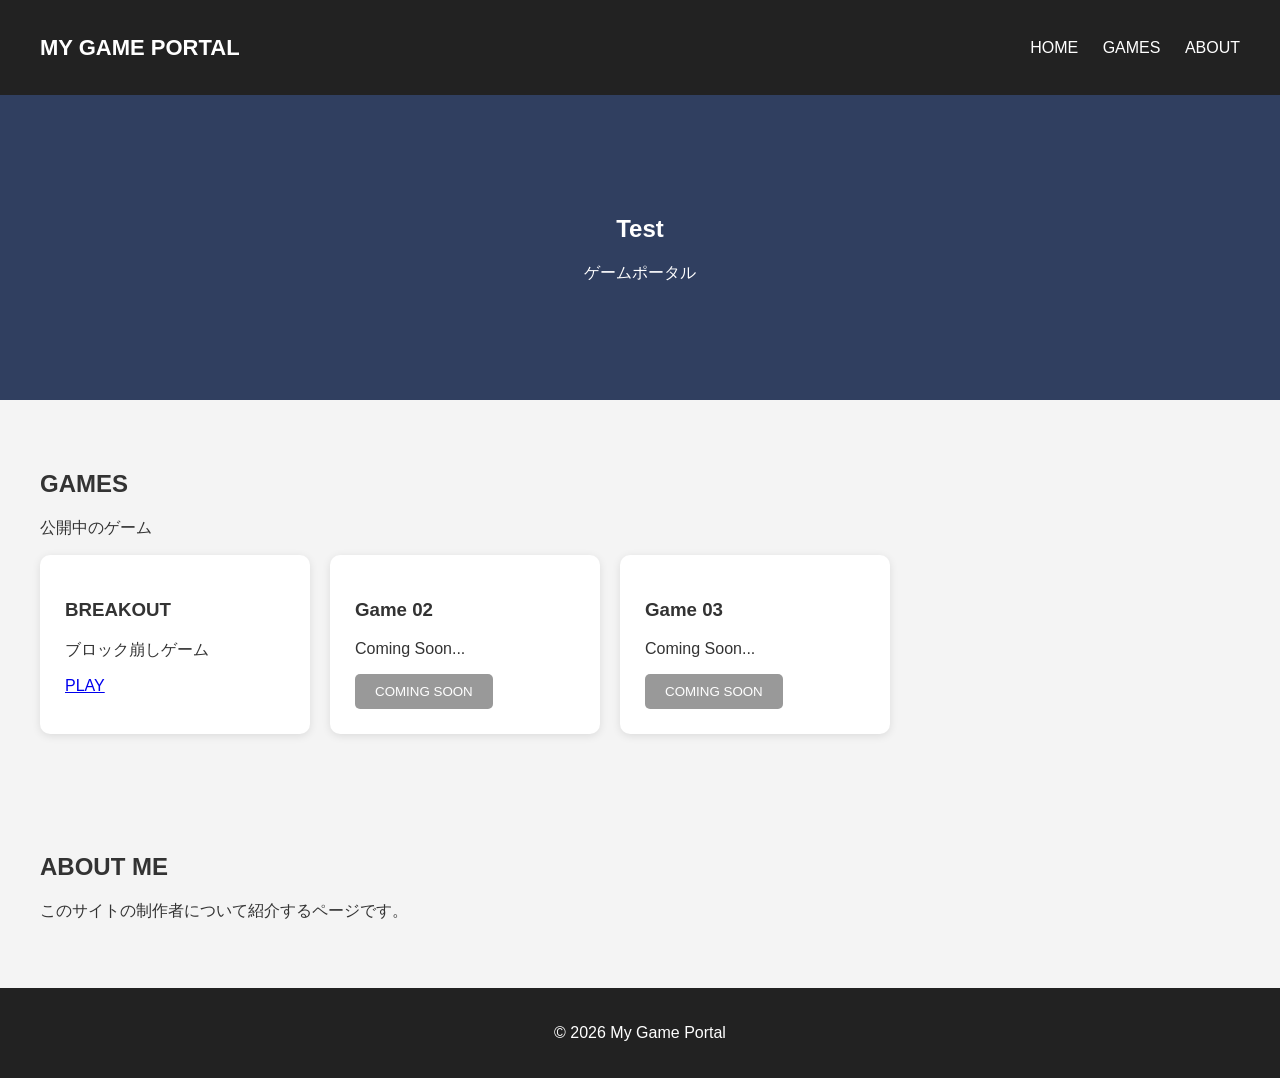
<file: index.html>
<!DOCTYPE html>
<html lang="ja">
<head>
    <meta charset="UTF-8">
    <meta name="viewport" content="width=device-width, initial-scale=1.0">
    <title>My Game Portal</title>
    <link rel="stylesheet" href="css/style.css">
</head>
<body>

    <!-- ヘッダー -->
    <header>
        <h1>MY GAME PORTAL</h1>

        <nav>
            <a href="#home">HOME</a>
            <a href="#games">GAMES</a>
            <a href="#about">ABOUT</a>
        </nav>
    </header>

    <main>

        <!-- トップページ -->
        <section id="home" class="hero">
            <h2>Test</h2>
            <p>ゲームポータル</p>
        </section>

        <!-- ゲーム一覧 -->
        <section id="games">
            <h2>GAMES</h2>
            <p>公開中のゲーム</p>

            <div class="game-list">
                <div class="game-card">
                    <h3>BREAKOUT</h3>
                    <p>ブロック崩しゲーム</p>
                    <a href="games/breakout/index.html" class="play-button">
                        PLAY
                    </a>
                </div>

                <article class="game-card">
                    <h3>Game 02</h3>
                    <p>Coming Soon...</p>
                    <button disabled>COMING SOON</button>
                </article>

                <article class="game-card">
                    <h3>Game 03</h3>
                    <p>Coming Soon...</p>
                    <button disabled>COMING SOON</button>
                </article>
            </div>
        </section>

        <!-- プロフィール -->
        <section id="about">
            <h2>ABOUT ME</h2>
            <p>このサイトの制作者について紹介するページです。</p>
        </section>

    </main>

    <footer>
        <p>&copy; 2026 My Game Portal</p>
    </footer>

    <script src="js/main.js"></script>
</body>
</html>
</file>
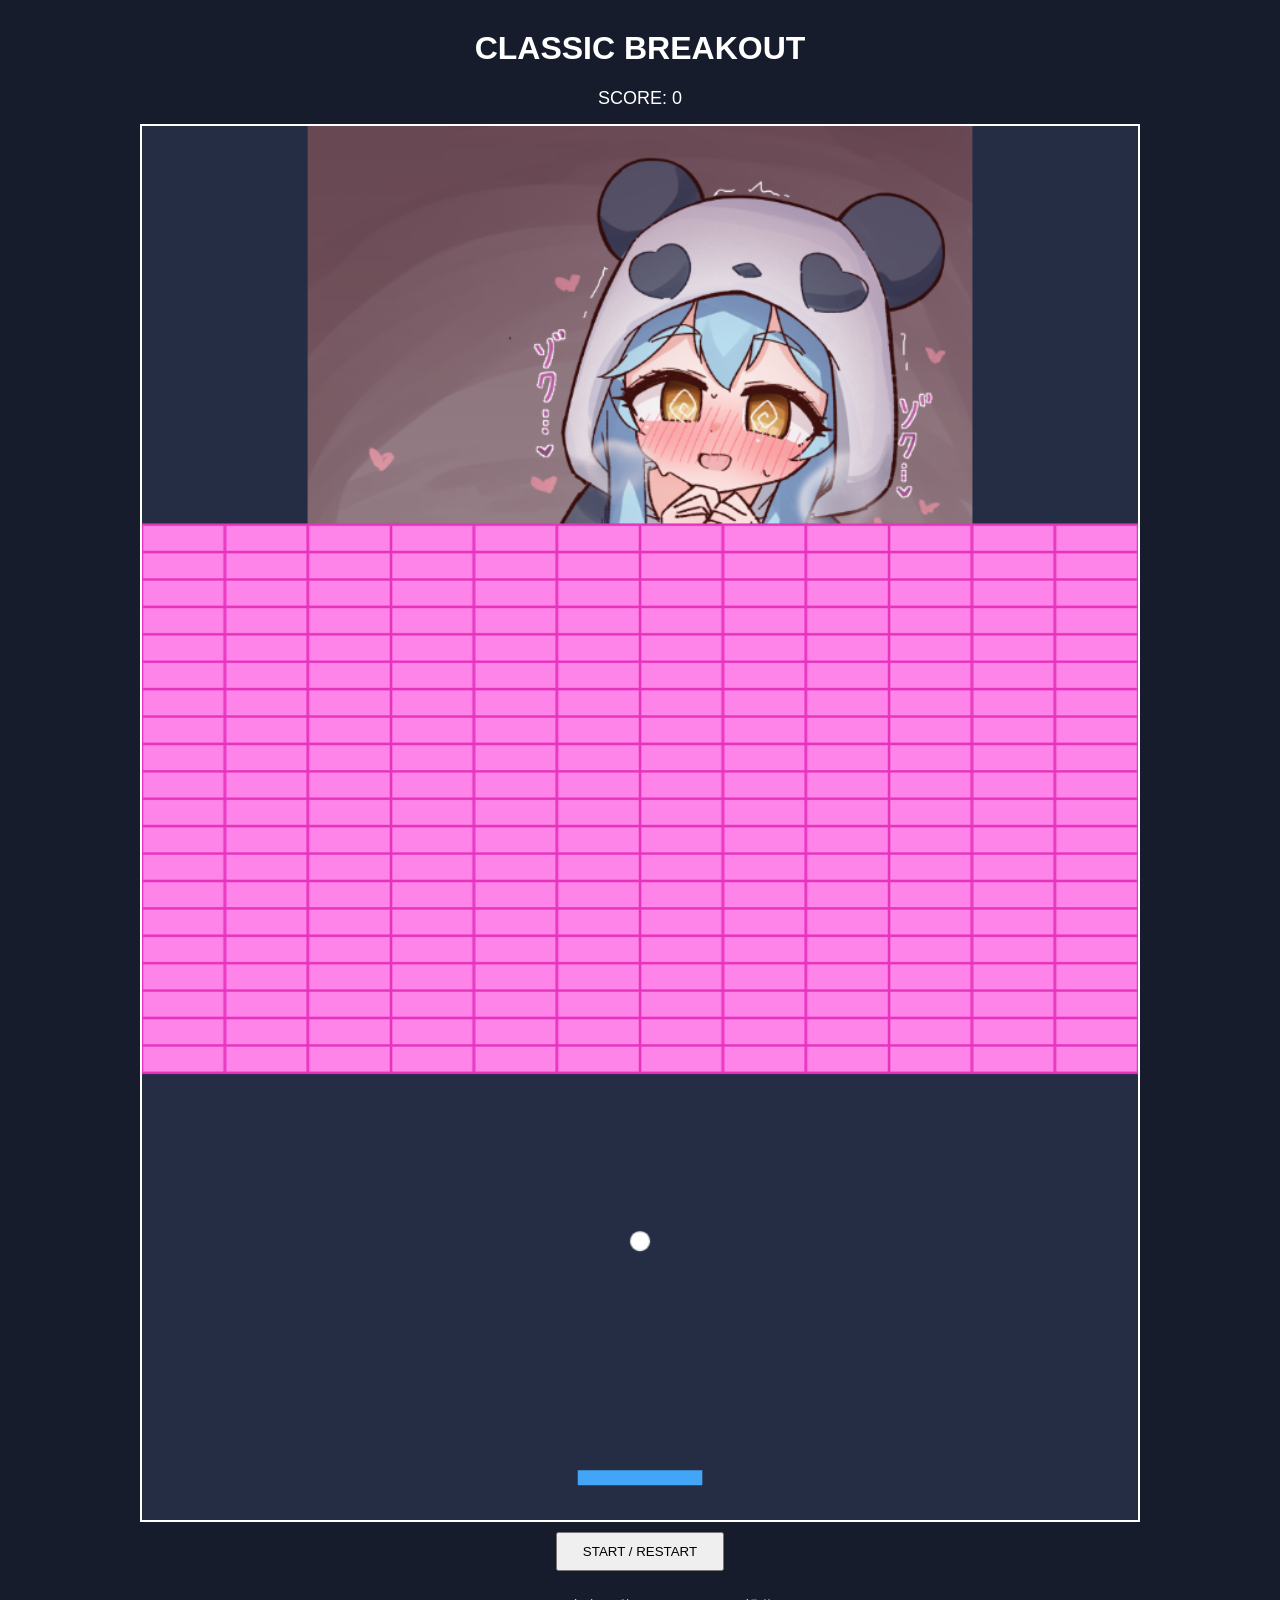
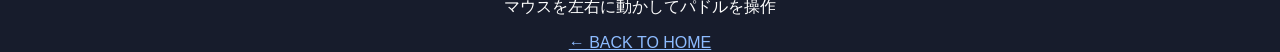
<file: games/breakout/index.html>
<!DOCTYPE html>
<html lang="ja">
<head>
    <meta charset="UTF-8">
    <meta name="viewport" content="width=device-width, initial-scale=1.0">
    <title>Classic Breakout</title>
    <style>
        body {
            margin: 0;
            background: #171c2c;
            color: white;
            font-family: Arial, sans-serif;
            text-align: center;
        }

        h1 {
            margin-top: 30px;
        }

        #gameCanvas {
            display: block;
            width: min(95vw, 1000px);
            height: auto;
            margin: 0 auto;
            background: #252d45;
            border: 2px solid white;
            box-sizing: border-box;
        }

        .info {
            margin: 15px;
            font-size: 18px;
        }

        button {
            padding: 10px 25px;
            margin: 10px;
            cursor: pointer;
        }

        a {
            color: #8dbbff;
        }
    </style>
</head>
<body>

    <h1>CLASSIC BREAKOUT</h1>

    <div class="info">
        SCORE: <span id="score">0</span>
    </div>

    <canvas id="gameCanvas"></canvas>

    <div>
        <button id="startButton">START / RESTART</button>
    </div>

    <p>マウスを左右に動かしてパドルを操作</p>

    <a href="../../index.html" class="back-button">
        ← BACK TO HOME
    </a>

    <script src="game.js"></script>
</body>
</html>
</file>
<file: css/style.css>
/* ページ全体 */
body {
    margin: 0;
    font-family: Arial, sans-serif;
    background-color: #f4f4f4;
    color: #333;
}

/* ヘッダー */
header {
    background-color: #222;
    color: white;
    padding: 20px 40px;
    display: flex;
    justify-content: space-between;
    align-items: center;
}

header h1 {
    font-size: 22px;
}

nav a {
    color: white;
    text-decoration: none;
    margin-left: 20px;
}

/* 各セクション */
section {
    padding: 50px 40px;
}

.hero {
    background-color: #303f60;
    color: white;
    text-align: center;
    padding: 100px 20px;
}

/* ゲーム一覧 */
.game-list {
    display: flex;
    gap: 20px;
    flex-wrap: wrap;
}

.game-card {
    background-color: white;
    padding: 25px;
    border-radius: 10px;
    width: 220px;
    box-shadow: 0 2px 8px rgba(0, 0, 0, 0.1);
}

button {
    background-color: #303f60;
    color: white;
    border: none;
    padding: 10px 20px;
    cursor: pointer;
    border-radius: 5px;
}

button:disabled {
    background-color: #999;
    cursor: not-allowed;
}

.back-button {
    display: inline-block;
    margin: 15px;
    padding: 10px 18px;
    color: white;
    text-decoration: none;
    background-color: #35445f;
    border-radius: 6px;
}

.back-button:hover {
    background-color: #52698c;
}

/* フッター */
footer {
    background-color: #222;
    color: white;
    text-align: center;
    padding: 20px;
}

/* スマートフォン対応 */
@media screen and (max-width: 768px) {

    body {
        font-size: 14px;
    }

    header {
        padding: 15px;
    }

    nav {
        flex-wrap: wrap;
        gap: 12px;
    }

    .game-container,
    .games-container,
    .game-grid {
        grid-template-columns: 1fr;
    }

    .game-card {
        width: 100%;
        box-sizing: border-box;
    }

    main {
        padding: 15px;
    }
}
</file>
